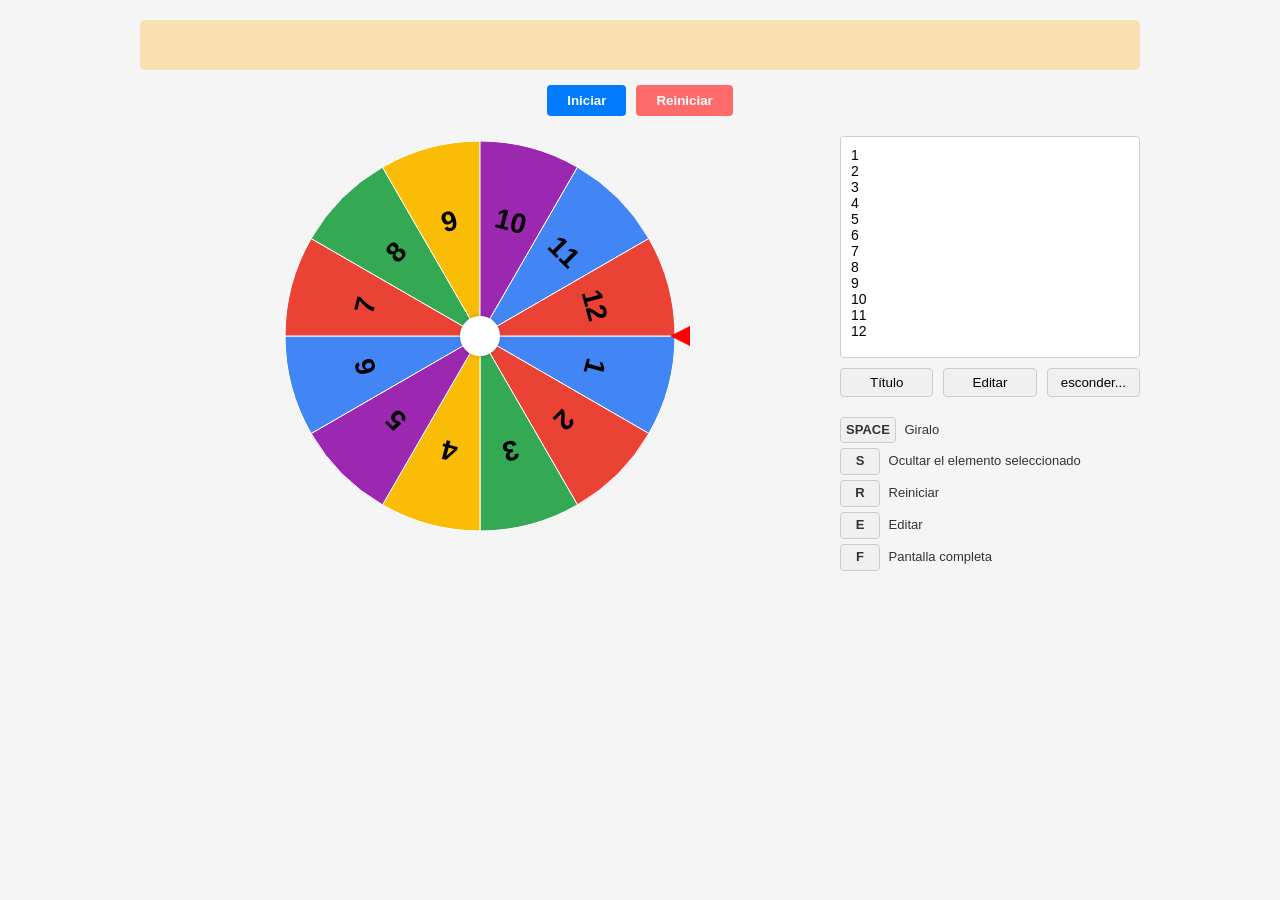
<file: EJERCICIO 1 COMPLETO.html>
<!DOCTYPE html>
<html lang="es">
<head>
    <meta charset="UTF-8">
    <meta name="viewport" content="width=device-width, initial-scale=1.0">
    <title>Ruleta Dinámica</title>
    <style>
        /* Estilos generales */
        * {
          margin: 0;
          padding: 0;
          box-sizing: border-box;
          font-family: Arial, sans-serif;
        }

        body {
          background-color: #f5f5f5;
          color: #333;
          line-height: 1.6;
          display: flex;
          justify-content: center;
          min-height: 100vh;
          padding: 20px;
        }

        /* Contenedor principal */
        .main-container {
          width: 100%;
          max-width: 1000px;
          display: flex;
          flex-direction: column;
          align-items: center;
        }

        /* Banner superior */
        .top-banner {
          display: flex;
          align-items: center;
          justify-content: center;
          width: 100%;
          background-color: #f8e0b0;
          padding: 12px 15px;
          border-radius: 5px;
          margin-bottom: 15px;
          min-height: 50px;
        }

        .resultado {
          font-size: 28px;
          font-weight: bold;
        }

        /* Botones de acción */
        .action-buttons {
          display: flex;
          gap: 10px;
          margin-bottom: 20px;
        }

        .btn {
          padding: 8px 20px;
          border: none;
          border-radius: 4px;
          cursor: pointer;
          font-weight: bold;
        }

        .btn-primary {
          background-color: #007bff;
          color: white;
        }

        .btn-secondary {
          background-color: #ff6b6b;
          color: white;
        }

        /* Contenido principal */
        .content-wrapper {
          display: flex;
          flex-wrap: wrap;
          gap: 20px;
          justify-content: center;
          width: 100%;
        }

        /* Sección de la ruleta */
        .ruleta-section {
          flex: 1;
          display: flex;
          flex-direction: column;
          align-items: center;
          min-width: 300px;
        }

        .ruleta-container {
          position: relative;
          width: 400px;
          height: 400px;
          max-width: 100%;
          aspect-ratio: 1 / 1;
        }

        .ruleta-canvas {
          width: 100%;
          height: 100%;
          border-radius: 50%;
        }

        .ruleta-center {
          position: absolute;
          top: 50%;
          left: 50%;
          transform: translate(-50%, -50%);
          background-color: #fff;
          border-radius: 50%;
          width: 40px; /* Tamaño reducido */
          height: 40px; /* Tamaño reducido */
          display: flex;
          align-items: center;
          justify-content: center;
          z-index: 5;
          cursor: pointer;
          font-size: 0; /* Ocultar el texto */
          box-shadow: 0 0 5px rgba(0, 0, 0, 0.2);
        }

        /* Triángulo indicador a la derecha pero apuntando hacia la izquierda */
        .ruleta-pointer {
          position: absolute;
          top: 50%;
          right: -10px;
          transform: translateY(-50%);
          width: 0;
          height: 0;
          border-top: 10px solid transparent;
          border-bottom: 10px solid transparent;
          border-right: 20px solid red; /* Flecha apuntando hacia la izquierda */
          z-index: 10;
        }

        /* Sección de opciones */
        .options-section {
          flex: 0 0 300px;
          display: flex;
          flex-direction: column;
          gap: 10px;
        }

        .textarea-container {
          border: 1px solid #ccc;
          border-radius: 4px;
          overflow: hidden;
        }

        textarea {
          width: 100%;
          height: 100%;
          padding: 10px;
          border: none;
          resize: none;
          outline: none;
          font-size: 14px;
        }

        .control-buttons {
          display: flex;
          gap: 10px;
        }

        .btn-control {
          flex: 1;
          padding: 6px 10px;
          background-color: #f0f0f0;
          border: 1px solid #ccc;
          border-radius: 4px;
          cursor: pointer;
        }

        .keyboard-shortcuts {
          margin-top: 10px;
        }

        .shortcut {
          margin-bottom: 5px;
          font-size: 13px;
        }

        .key {
          display: inline-block;
          background-color: #f0f0f0;
          border: 1px solid #ccc;
          border-radius: 4px;
          padding: 2px 5px;
          margin-right: 5px;
          font-weight: bold;
          min-width: 40px;
          text-align: center;
        }

        /* Estilo para elementos resaltados en el textarea */
        .elemento-resaltado {
          background-color: #ccc;
        }

        /* Estilos para dispositivos móviles */
        @media (max-width: 768px) {
          .content-wrapper {
            flex-direction: column;
            align-items: center;
          }

          .ruleta-container {
            width: 300px;
            height: 300px;
          }

          .options-section {
            width: 100%;
          }
        }
    </style>
</head>
<body>
    <div class="main-container">
        <!-- Banner superior - Solo muestra el resultado -->
        <div class="top-banner">
            <div id="resultado" class="resultado"></div>
        </div>
        
        <!-- Botones de acción principales -->
        <div class="action-buttons">
            <button id="btnIniciar" class="btn btn-primary">Iniciar</button>
            <button id="btnReiniciar" class="btn btn-secondary">Reiniciar</button>
        </div>
        
        <!-- Contenido principal -->
        <div class="content-wrapper">
            <!-- Sección de la ruleta -->
            <div class="ruleta-section">
                <div class="ruleta-container">
                    <canvas id="ruletaCanvas" class="ruleta-canvas"></canvas>
                    <div class="ruleta-center">
                        <span id="ruletaText">haz clic para girarlo</span>
                    </div>
                    <div class="ruleta-pointer"></div>
                </div>
            </div>
            
            <!-- Sección de opciones -->
            <div class="options-section">
                <div class="textarea-container">
                    <textarea id="optionsTextarea" rows="12" cols="15">1
2
3
4
5
6
7
8
9
10
11
12</textarea>
                </div>
                
                <div class="control-buttons">
                    <button id="btnTitulo" class="btn-control">Título</button>
                    <button id="btnEditar" class="btn-control">Editar</button>
                    <button id="btnEsconder" class="btn-control">esconder...</button>
                </div>
                
                <div class="keyboard-shortcuts">
                    <div class="shortcut"><span class="key">SPACE</span> Giralo</div>
                    <div class="shortcut"><span class="key">S</span> Ocultar el elemento seleccionado</div>
                    <div class="shortcut"><span class="key">R</span> Reiniciar</div>
                    <div class="shortcut"><span class="key">E</span> Editar</div>
                    <div class="shortcut"><span class="key">F</span> Pantalla completa</div>
                </div>
            </div>
        </div>
    </div>
    
    <script>
        document.addEventListener("DOMContentLoaded", () => {
          // Elementos del DOM
          const ruletaCanvas = document.getElementById("ruletaCanvas")
          const ruletaText = document.getElementById("ruletaText")
          const optionsTextarea = document.getElementById("optionsTextarea")
          const btnIniciar = document.getElementById("btnIniciar")
          const btnReiniciar = document.getElementById("btnReiniciar")
          const btnTitulo = document.getElementById("btnTitulo")
          const btnEditar = document.getElementById("btnEditar")
          const btnEsconder = document.getElementById("btnEsconder")
          const resultado = document.getElementById("resultado")

          // Variables globales
          let opciones = []
          let opcionesOcultas = []
          let opcionSeleccionada = null
          let estaGirando = false
          let anguloActual = 0
          let animacionId = null
          let modoEdicion = false
          let elementoEnPosicionFlecha = null // Para rastrear qué elemento está en la posición de la flecha

          // Colores básicos para los sectores de la ruleta (F2)
          const colores = [
            "#4285F4", // Azul
            "#EA4335", // Rojo
            "#34A853", // Verde
            "#FBBC05", // Amarillo
            "#9C27B0", // Morado
          ]

          // Inicializar la ruleta
          inicializarRuleta()

          // Event Listeners
          ruletaCanvas.addEventListener("click", girarRuleta) // F3: Click en ruleta
          ruletaText.parentElement.addEventListener("click", girarRuleta)
          btnIniciar.addEventListener("click", girarRuleta) // F3: Click en botón iniciar
          btnReiniciar.addEventListener("click", reiniciarRuleta) // F8: Click en botón reiniciar
          btnTitulo.addEventListener("click", mostrarTitulo)
          btnEditar.addEventListener("click", toggleEdicion)
          btnEsconder.addEventListener("click", ocultarElementoSeleccionado)
          optionsTextarea.addEventListener("click", () => {
            if (!modoEdicion) {
              toggleEdicion() // F7: Click en textarea habilita edición
            }
          })
          optionsTextarea.addEventListener("input", () => {
            if (modoEdicion) {
              actualizarOpciones() // F5: Cambios en textarea actualizan ruleta
            }
          })

          // Escuchar eventos de teclado
          document.addEventListener("keydown", (event) => {
            if (event.code === "Space" && !estaGirando) {
              event.preventDefault()
              girarRuleta() // F3: Tecla SPACE gira ruleta
            } else if (event.key.toLowerCase() === "s") {
              ocultarElementoSeleccionado() // F6: Tecla S oculta elemento seleccionado
            } else if (event.key.toLowerCase() === "r") {
              reiniciarRuleta() // F8: Tecla R reinicia
            } else if (event.key.toLowerCase() === "e") {
              toggleEdicion() // F7: Tecla E habilita edición
            } else if (event.key.toLowerCase() === "f") {
              togglePantallaCompleta() // F9: Tecla F activa pantalla completa
            }
          })

          // Funciones
          function inicializarRuleta() {
            // Obtener opciones del textarea (F3)
            actualizarOpciones()

            // Dibujar la ruleta
            dibujarRuleta()
          }

          function actualizarOpciones() {
            // F4: Permite copiar y pegar datos multifila
            opciones = optionsTextarea.value.split("\n").filter((item) => item.trim() !== "")

            // Filtrar opciones ocultas que ya no existen
            opcionesOcultas = opcionesOcultas.filter((opcion) => opciones.includes(opcion))

            // Si la opción seleccionada ya no existe, resetearla
            if (opcionSeleccionada && !opciones.includes(opcionSeleccionada)) {
              opcionSeleccionada = null
            }

            // F5: Actualizar ruleta con cambios del textarea
            dibujarRuleta()
          }

          function dibujarRuleta() {
            const ctx = ruletaCanvas.getContext("2d")
            const width = (ruletaCanvas.width = ruletaCanvas.offsetWidth)
            const height = (ruletaCanvas.height = ruletaCanvas.offsetHeight)
            const centerX = width / 2
            const centerY = height / 2
            const radius = Math.min(centerX, centerY) - 5

            // Limpiar el canvas
            ctx.clearRect(0, 0, width, height)

            // Obtener opciones visibles (excluyendo las ocultas)
            const opcionesVisibles = opciones.filter((opcion) => !opcionesOcultas.includes(opcion))

            if (opcionesVisibles.length === 0) {
              // Si no hay opciones visibles, dibujar un círculo gris
              ctx.beginPath()
              ctx.arc(centerX, centerY, radius, 0, 2 * Math.PI)
              ctx.fillStyle = "#E0E0E0"
              ctx.fill()
              ctx.stroke()

              // Texto en el centro
              ctx.fillStyle = "#000"
              ctx.font = "16px Arial"
              ctx.textAlign = "center"
              ctx.textBaseline = "middle"
              ctx.fillText("No hay elementos", centerX, centerY)
              return
            }

            // Calcular ángulo por sector
            const anglePorSector = (2 * Math.PI) / opcionesVisibles.length

            // Dibujar cada sector
            opcionesVisibles.forEach((opcion, index) => {
              const startAngle = index * anglePorSector + anguloActual
              const endAngle = (index + 1) * anglePorSector + anguloActual

              // Dibujar sector
              ctx.beginPath()
              ctx.moveTo(centerX, centerY)
              ctx.arc(centerX, centerY, radius, startAngle, endAngle)
              ctx.closePath()

              // F2: Color del sector (rotando entre los 5 colores básicos)
              const colorIndex = index % colores.length
              ctx.fillStyle = colores[colorIndex]
              ctx.fill()
              ctx.strokeStyle = "#fff"
              ctx.lineWidth = 1
              ctx.stroke()

              // Texto del sector
              ctx.save()
              ctx.translate(centerX, centerY)
              const textAngle = startAngle + anglePorSector / 2
              ctx.rotate(textAngle)
              ctx.translate(radius * 0.6, 0)
              ctx.rotate(Math.PI / 2)
              ctx.fillStyle = "#000"
              ctx.font = "bold 28px Arial"
              ctx.textAlign = "center"
              ctx.textBaseline = "middle"
              ctx.fillText(opcion, 0, 0)
              ctx.restore()
            })

            // Dibujar círculo central
            ctx.beginPath()
            ctx.arc(centerX, centerY, radius * 0.1, 0, 2 * Math.PI)
            ctx.fillStyle = "#fff"
            ctx.fill()
            ctx.strokeStyle = "#ddd"
            ctx.lineWidth = 1
            ctx.stroke()

            // Determinar qué elemento está en la posición de la flecha (a la derecha, 0 grados)
            if (opcionesVisibles.length > 0) {
              // La flecha está a 0 grados (derecha), necesitamos encontrar qué sector está ahí
              // Convertir anguloActual a un valor entre 0 y 2π
              const anguloNormalizado = ((anguloActual % (2 * Math.PI)) + 2 * Math.PI) % (2 * Math.PI)

              // Calcular qué sector está en la posición de la flecha
              // La flecha está a 0 grados, así que necesitamos encontrar qué sector contiene ese ángulo
              let sectorEnFlecha = Math.floor((2 * Math.PI - anguloNormalizado) / anglePorSector) % opcionesVisibles.length

              // Ajustar si es necesario
              if (sectorEnFlecha < 0) {
                sectorEnFlecha += opcionesVisibles.length
              }

              // Guardar el elemento que está en la posición de la flecha
              elementoEnPosicionFlecha = opcionesVisibles[sectorEnFlecha]
            }
          }

          function girarRuleta() {
            if (estaGirando) return

            // Obtener opciones visibles
            const opcionesVisibles = opciones.filter((opcion) => !opcionesOcultas.includes(opcion))

            if (opcionesVisibles.length === 0) return

            estaGirando = true

            // Seleccionar un elemento aleatorio
            const indiceAleatorio = Math.floor(Math.random() * opcionesVisibles.length)
            const elementoSeleccionado = opcionesVisibles[indiceAleatorio]

            // Calcular el ángulo necesario para que el elemento seleccionado quede en la posición de la flecha
            const anglePorSector = (2 * Math.PI) / opcionesVisibles.length

            // Calcular cuánto necesitamos girar para que el elemento seleccionado quede en la posición de la flecha
            // La flecha está a 0 grados (derecha)
            const anguloDestino = 2 * Math.PI - (indiceAleatorio * anglePorSector + anglePorSector / 2)

            // Añadir varias vueltas completas para el efecto de giro
            const vueltas = 2 + Math.random() * 2 // Entre 2 y 4 vueltas completas
            const anguloTotal = anguloDestino + vueltas * 2 * Math.PI

            // Configurar la animación
            const duracionAnimacion = 3000 // 3 segundos
            const tiempoInicio = performance.now()
            const anguloInicial = anguloActual

            // Función de animación
            function animarGiro(tiempo) {
              const tiempoTranscurrido = tiempo - tiempoInicio
              const progreso = Math.min(tiempoTranscurrido / duracionAnimacion, 1)

              // Función de easing para desaceleración
              const easeOutQuad = (t) => 1 - (1 - t) * (1 - t)
              const progresoSuavizado = easeOutQuad(progreso)

              // Calcular ángulo actual
              anguloActual = anguloInicial + progresoSuavizado * anguloTotal

              // Dibujar ruleta con nuevo ángulo
              dibujarRuleta()

              // Continuar animación o finalizar
              if (progreso < 1) {
                animacionId = requestAnimationFrame(animarGiro)
              } else {
                finalizarGiro()
              }
            }

            // Iniciar animación
            animacionId = requestAnimationFrame(animarGiro)
          }

          function finalizarGiro() {
            estaGirando = false

            // Usar el elemento que está en la posición de la flecha como el seleccionado
            opcionSeleccionada = elementoEnPosicionFlecha

            // Mostrar resultado en el banner superior
            resultado.textContent = opcionSeleccionada

            // Resaltar en el textarea
            resaltarOpcionSeleccionada()
          }

          function resaltarOpcionSeleccionada() {
            if (!opcionSeleccionada) return

            // F6: Resaltar en gris el último elemento sorteado
            // Obtener todas las líneas
            const lineas = optionsTextarea.value.split("\n")

            // Crear nuevo contenido con la opción seleccionada resaltada
            const nuevoContenido = lineas
              .map((linea) => {
                // Si es el elemento seleccionado, añadir un espacio al final para resaltarlo
                if (linea.trim() === opcionSeleccionada.trim()) {
                  return `${linea} `
                }
                return linea
              })
              .join("\n")

            // Actualizar textarea
            optionsTextarea.value = nuevoContenido

            // Resaltar visualmente
            const indice = lineas.findIndex((linea) => linea.trim() === opcionSeleccionada.trim())
            if (indice >= 0) {
              const inicio = lineas.slice(0, indice).join("\n").length + (indice > 0 ? 1 : 0)
              const fin = inicio + opcionSeleccionada.length

              setTimeout(() => {
                optionsTextarea.focus()
                optionsTextarea.setSelectionRange(inicio, fin)

                // Aplicar estilo de fondo gris
                const seleccion = window.getSelection()
                if (seleccion.rangeCount > 0) {
                  const rango = seleccion.getRangeAt(0)
                  const span = document.createElement("span")
                  span.style.backgroundColor = "#ccc"
                  rango.surroundContents(span)
                }
              }, 100)
            }
          }

          function reiniciarRuleta() {
            // F8: Reiniciar ruleta y hacer visibles elementos ocultos
            // Detener animación si está girando
            if (animacionId) {
              cancelAnimationFrame(animacionId)
              estaGirando = false
            }

            // Resetear variables
            opcionesOcultas = []
            opcionSeleccionada = null
            anguloActual = 0
            elementoEnPosicionFlecha = null

            // Limpiar resultado
            resultado.textContent = ""

            // Redibujar ruleta
            dibujarRuleta()
          }

          function mostrarTitulo() {
            const titulo = prompt("Ingrese un título para la ruleta:", "Ruleta Dinámica")
            if (titulo) {
              document.title = titulo
            }
          }

          function toggleEdicion() {
            // F7: Habilitar edición
            modoEdicion = !modoEdicion

            if (modoEdicion) {
              optionsTextarea.focus()
              btnEditar.textContent = "Guardar"
            } else {
              actualizarOpciones()
              btnEditar.textContent = "Editar"
            }
          }

          function ocultarElementoSeleccionado() {
            // F6: Ocultar elemento seleccionado
            if (!opcionSeleccionada) return

            // Agregar a lista de opciones ocultas
            if (!opcionesOcultas.includes(opcionSeleccionada)) {
              opcionesOcultas.push(opcionSeleccionada)
            }

            // Redibujar ruleta
            dibujarRuleta()

            // Resetear selección
            opcionSeleccionada = null
            resultado.textContent = ""
          }

          function togglePantallaCompleta() {
            // F9: Pantalla completa
            if (!document.fullscreenElement) {
              document.documentElement.requestFullscreen().catch((err) => {
                console.error(`Error al intentar pantalla completa: ${err.message}`)
              })
            } else {
              if (document.exitFullscreen) {
                document.exitFullscreen()
              }
            }
          }
        })
    </script>
</body>
</html>
</file>
